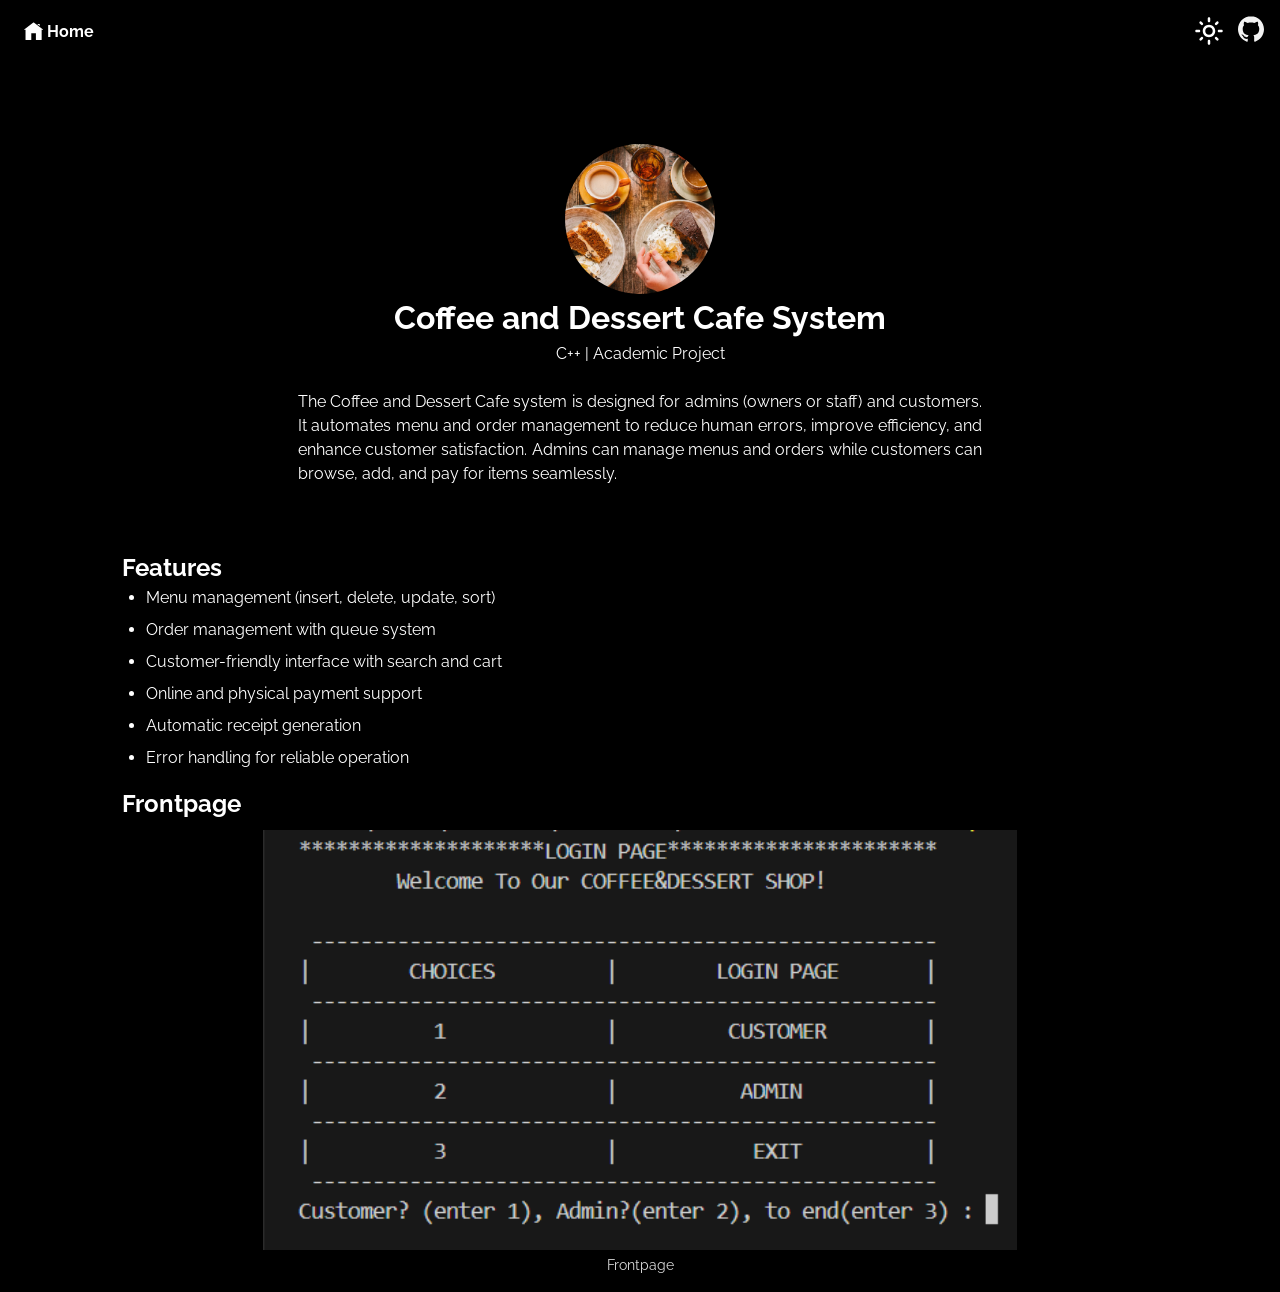
<file: project-cafe.html>
<!DOCTYPE html>
<html lang="en">
<head>
  <meta charset="UTF-8">
  <meta name="viewport" content="width=device-width, initial-scale=1.0">
  <title>Coffee and Dessert Cafe System</title>
  <link rel="stylesheet" href="css/style.css">
  <link rel="stylesheet" href="css/utilities.css">
<style>
    .github-top-right {
      position: fixed; /* keep visible regardless of scroll and theme */
      top: 1rem;
      right: 1rem; /* top-right corner */
      width: 26px;
      height: 26px;
      z-index: 100; /* above other UI */
      opacity: 0.95;
      transition: transform 0.15s ease, opacity 0.15s ease;
      pointer-events: auto;
    }
    .github-top-right:hover {
      transform: scale(1.05);
      opacity: 1;
    }
    /* Ensure icon visible in both themes: invert in light mode (default), normal in dark */
    html:not([data-theme="dark"]) .github-top-right img {
      filter: invert(1);
    }
    [data-theme="dark"] .github-top-right img {
      filter: none;
    }
  </style>
</head>
<body>
  <!-- Dark/Light Mode Toggle -->
  <div class="theme-switch" style="position:fixed; top:1rem; right:3.5rem; z-index:90;">
    <input type="checkbox" id="switch" />
    <label class="toggle-icons" for="switch">
      <img class="moon" src="assets/moon.svg" />
      <img class="sun" src="assets/sun.svg" />
    </label>
  </div>

  <a href="https://github.com/wanajwa/Coffee-DessertCafe" class="github-top-right" aria-label="Open Coffee-DessertCafe on GitHub" target="_blank" rel="noopener noreferrer">
    <img src="assets/github-icon.svg" alt="GitHub" width="26" height="26" />
  </a>

  <!-- Header / Hero section -->
  <header class="header-container">
    <img class="profile-image" src="assets/project/CoffeeAndDessert.jpg" alt="Coffee and Dessert Cafe Project">
    <h1>Coffee and Dessert Cafe System</h1>
    <p>C++ | Academic Project</p>
    <div class="content-text">
      <p>
        The Coffee and Dessert Cafe system is designed for admins (owners or staff) and customers. 
        It automates menu and order management to reduce human errors, improve efficiency, 
        and enhance customer satisfaction. Admins can manage menus and orders while customers can browse, add, and pay for items seamlessly.
      </p>
    </div>
  </header>

  <main class="container">
    <!-- Features -->
    <section class="project-section">
      <h2>Features</h2>
      <ul class="justified-list">
        <li>Menu management (insert, delete, update, sort)</li>
        <li>Order management with queue system</li>
        <li>Customer-friendly interface with search and cart</li>
        <li>Online and physical payment support</li>
        <li>Automatic receipt generation</li>
        <li>Error handling for reliable operation</li>
      </ul>
    </section>

    <!-- Frontpage -->
      <h2 style="margin-top:1rem;">Frontpage</h2>
      <div class="screenshot-grid">
        <div class="screenshot-card">
          <figure>
            <img class="screenshot-img" src="assets/project/FrontPageCafe.png" alt="Frontpage">
            <figcaption class="screenshot-caption">Frontpage</figcaption>
          </figure>
        </div>
      </div>



        <!-- Back to Portfolio with Home Icon -->
    <a href="index.html" class="back-arrow">
      <svg
        class="home-icon"
        xmlns="http://www.w3.org/2000/svg"
        viewBox="0 0 50 50"
        aria-hidden="true"
      >
        <path d="M 25 1.0507812 C 24.7825 1.0507812 24.565859 1.1197656 24.380859 1.2597656 L 1.3808594 19.210938 C 0.95085938 19.550938 0.8709375 20.179141 1.2109375 20.619141 C 1.5509375 21.049141 2.1791406 21.129062 2.6191406 20.789062 L 4 19.710938 L 4 46 C 4 46.55 4.45 47 5 47 L 19 47 L 19 29 L 31 29 L 31 47 L 45 47 C 45.55 47 46 46.55 46 46 L 46 19.710938 L 47.380859 20.789062 C 47.570859 20.929063 47.78 21 48 21 C 48.3 21 48.589063 20.869141 48.789062 20.619141 C 49.129063 20.179141 49.049141 19.550938 48.619141 19.210938 L 25.619141 1.2597656 C 25.434141 1.1197656 25.2175 1.0507812 25 1.0507812 z M 35 5 L 35 6.0507812 L 41 10.730469 L 41 5 L 35 5 z"/>
      </svg>
      Home
    </a>
  </main>

  <!-- Dark Mode Script -->
  <script src="js/script.js"></script>
</body>
</html>
</file>
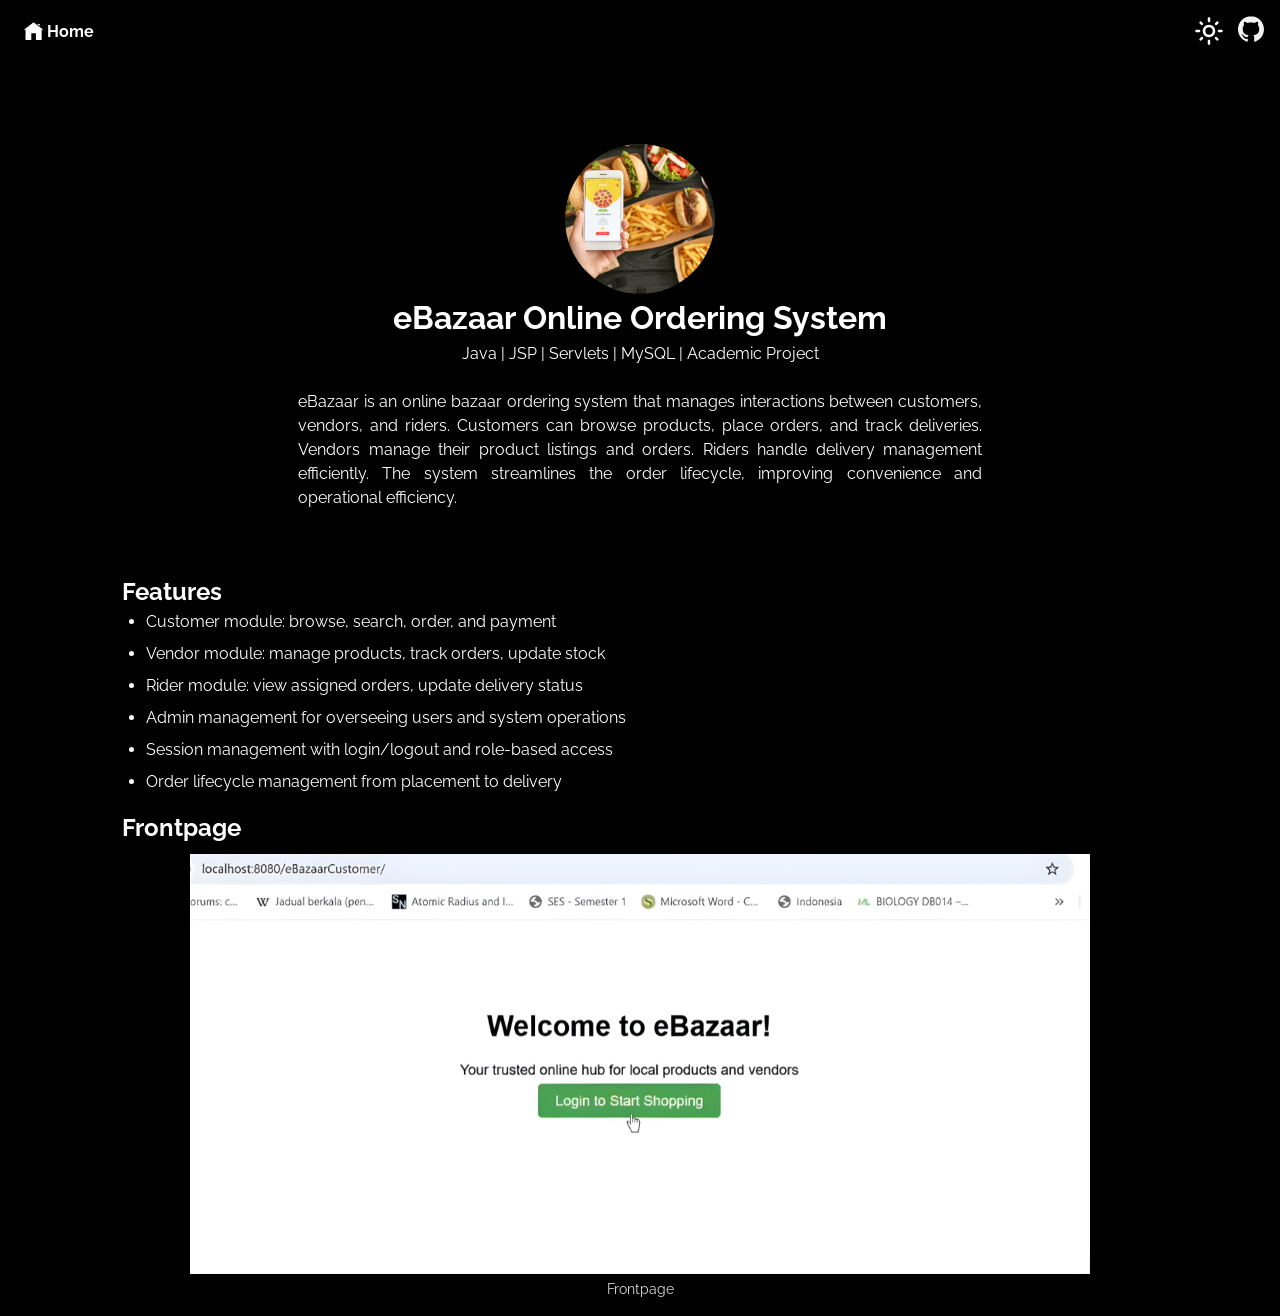
<file: project-eBaazar.html>
<!DOCTYPE html>
<html lang="en">
<head>
  <meta charset="UTF-8">
  <meta name="viewport" content="width=device-width, initial-scale=1.0">
  <title>eBazaar Online Ordering System</title>
  <link rel="stylesheet" href="css/style.css">
  <link rel="stylesheet" href="css/utilities.css">
  <style>
    .github-top-right {
      position: fixed;
      top: 1rem;
      right: 1rem;
      width: 26px;
      height: 26px;
      z-index: 100;
      opacity: 0.95;
      transition: transform 0.15s ease, opacity 0.15s ease;
      pointer-events: auto;
    }
    .github-top-right:hover {
      transform: scale(1.05);
      opacity: 1;
    }
    html:not([data-theme="dark"]) .github-top-right img {
      filter: invert(1);
    }
    [data-theme="dark"] .github-top-right img {
      filter: none;
    }
  </style>
</head>
<body>
  <!-- Dark/Light Mode Toggle -->
  <div class="theme-switch" style="position:fixed; top:1rem; right:3.5rem; z-index:90;">
    <input type="checkbox" id="switch" />
    <label class="toggle-icons" for="switch">
      <img class="moon" src="assets/moon.svg" />
      <img class="sun" src="assets/sun.svg" />
    </label>
  </div>

  <a href="https://github.com/Annefa04/EBazzar" class="github-top-right" aria-label="Open eBazaar on GitHub" target="_blank" rel="noopener noreferrer">
    <img src="assets/github-icon.svg" alt="GitHub" width="26" height="26" />
  </a>

  <!-- Header / Hero section -->
  <header class="header-container">
    <img class="profile-image" src="assets/project/EBaazar.jpeg" alt="eBazaar Project">
    <h1>eBazaar Online Ordering System</h1>
    <p>Java | JSP | Servlets | MySQL | Academic Project</p>
    <div class="content-text">
      <p>
        eBazaar is an online bazaar ordering system that manages interactions between customers, vendors, and riders. 
        Customers can browse products, place orders, and track deliveries. Vendors manage their product listings and orders. 
        Riders handle delivery management efficiently. The system streamlines the order lifecycle, improving convenience and operational efficiency.
      </p>
    </div>
  </header>

  <main class="container">
    <!-- Features -->
    <section class="project-section">
      <h2>Features</h2>
      <ul class="justified-list">
        <li>Customer module: browse, search, order, and payment</li>
        <li>Vendor module: manage products, track orders, update stock</li>
        <li>Rider module: view assigned orders, update delivery status</li>
        <li>Admin management for overseeing users and system operations</li>
        <li>Session management with login/logout and role-based access</li>
        <li>Order lifecycle management from placement to delivery</li>
      </ul>
    </section>

    <!-- Frontpage -->
    <h2 style="margin-top:1rem;">Frontpage</h2>
    <div class="screenshot-grid">
      <div class="screenshot-card">
        <figure>
          <img class="screenshot-img" src="assets/eBazaar.png" alt="eBazaar Frontpage">
          <figcaption class="screenshot-caption">Frontpage</figcaption>
        </figure>
      </div>
    </div>

    <!-- Back to Portfolio with Home Icon -->
    <a href="index.html" class="back-arrow">
      <svg
        class="home-icon"
        xmlns="http://www.w3.org/2000/svg"
        viewBox="0 0 50 50"
        aria-hidden="true"
      >
        <path d="M 25 1.0507812 C 24.7825 1.0507812 24.565859 1.1197656 24.380859 1.2597656 L 1.3808594 19.210938 C 0.95085938 19.550938 0.8709375 20.179141 1.2109375 20.619141 C 1.5509375 21.049141 2.1791406 21.129062 2.6191406 20.789062 L 4 19.710938 L 4 46 C 4 46.55 4.45 47 5 47 L 19 47 L 19 29 L 31 29 L 31 47 L 45 47 C 45.55 47 46 46.55 46 46 L 46 19.710938 L 47.380859 20.789062 C 47.570859 20.929063 47.78 21 48 21 C 48.3 21 48.589063 20.869141 48.789062 20.619141 C 49.129063 20.179141 49.049141 19.550938 48.619141 19.210938 L 25.619141 1.2597656 C 25.434141 1.1197656 25.2175 1.0507812 25 1.0507812 z M 35 5 L 35 6.0507812 L 41 10.730469 L 41 5 L 35 5 z"/>
      </svg>
      Home
    </a>
  </main>

  <!-- Dark Mode Script -->
  <script src="js/script.js"></script>
</body>
</html>
</file>
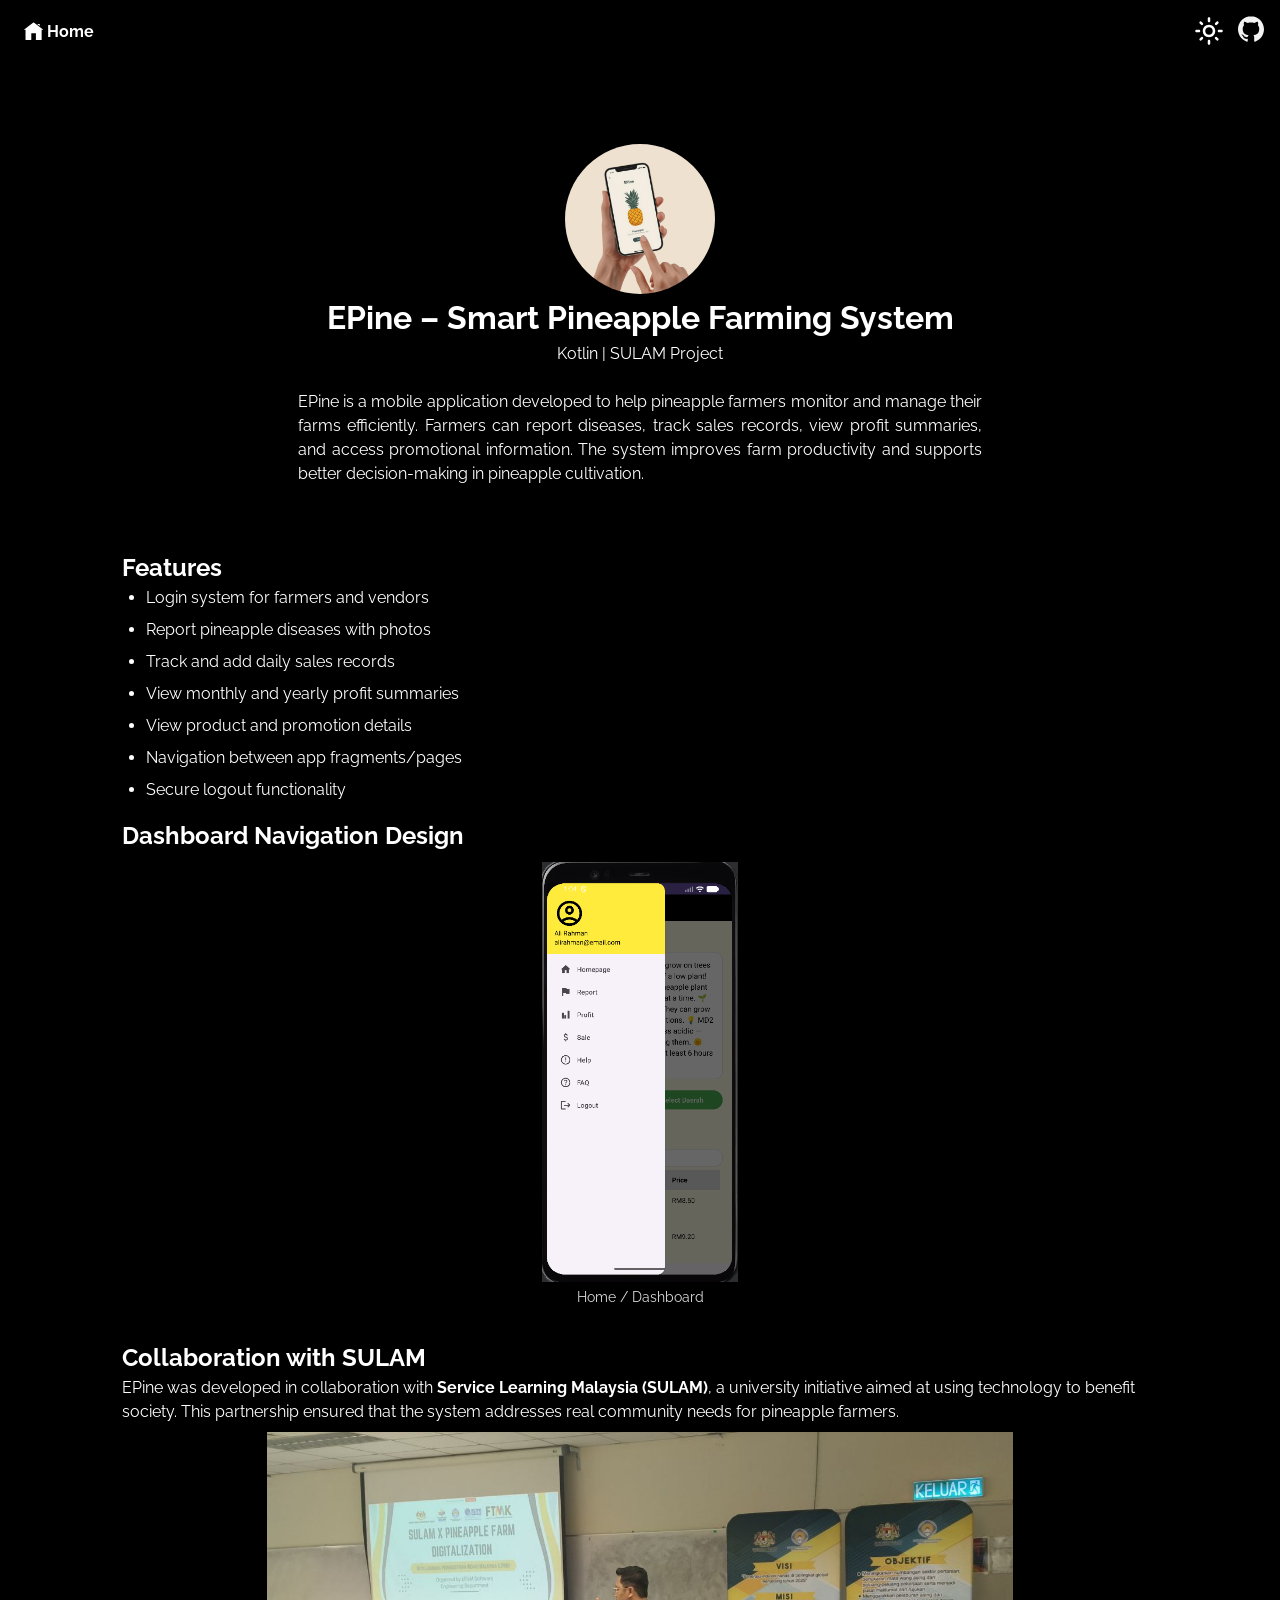
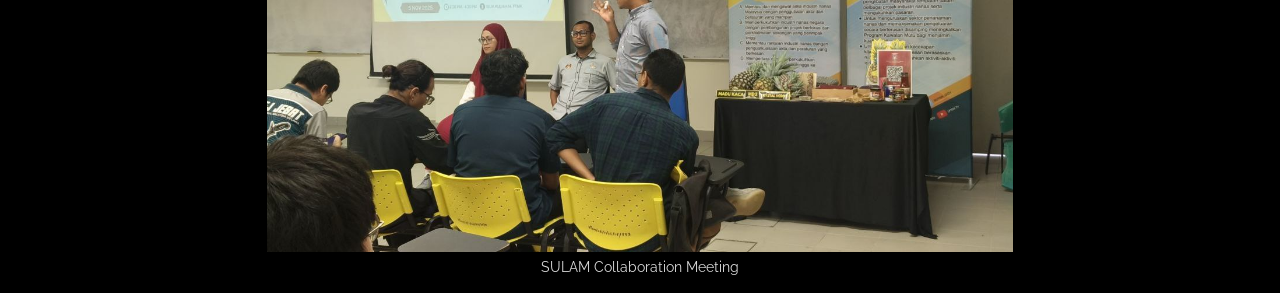
<file: project-EPine.html>
<!DOCTYPE html>
<html lang="en">
<head>
  <meta charset="UTF-8">
  <meta name="viewport" content="width=device-width, initial-scale=1.0">
  <title>EPine – Smart Pineapple Farming System</title>
  <link rel="stylesheet" href="css/style.css">
  <link rel="stylesheet" href="css/utilities.css">
  <style>
    .github-top-right {
      position: fixed;
      top: 1rem;
      right: 1rem;
      width: 26px;
      height: 26px;
      z-index: 100;
      opacity: 0.95;
      transition: transform 0.15s ease, opacity 0.15s ease;
      pointer-events: auto;
    }
    .github-top-right:hover {
      transform: scale(1.05);
      opacity: 1;
    }
    html:not([data-theme="dark"]) .github-top-right img {
      filter: invert(1);
    }
    [data-theme="dark"] .github-top-right img {
      filter: none;
    }
  </style>
</head>
<body>
  <!-- Dark/Light Mode Toggle -->
  <div class="theme-switch" style="position:fixed; top:1rem; right:3.5rem; z-index:90;">
    <input type="checkbox" id="switch" />
    <label class="toggle-icons" for="switch">
      <img class="moon" src="assets/moon.svg" />
      <img class="sun" src="assets/sun.svg" />
    </label>
  </div>

  <!-- GitHub Link -->
  <a href="https://github.com/wanajwa/EPine" class="github-top-right" aria-label="Open EPine Project on GitHub" target="_blank" rel="noopener noreferrer">
    <img src="assets/github-icon.svg" alt="GitHub" width="26" height="26" />
  </a>

  <!-- Header / Hero Section -->
  <header class="header-container">
    <img class="profile-image" src="assets/project/EPine.png" alt="EPine Project">
    <h1>EPine – Smart Pineapple Farming System</h1>
    <p>Kotlin | SULAM Project</p>
    <div class="content-text">
      <p>
        EPine is a mobile application developed to help pineapple farmers monitor and manage their farms efficiently. 
        Farmers can report diseases, track sales records, view profit summaries, and access promotional information. 
        The system improves farm productivity and supports better decision-making in pineapple cultivation.
      </p>
    </div>
  </header>

  <main class="container">
    <!-- Features Section -->
    <section class="project-section">
      <h2>Features</h2>
      <ul class="justified-list">
        <li>Login system for farmers and vendors</li>
        <li>Report pineapple diseases with photos</li>
        <li>Track and add daily sales records</li>
        <li>View monthly and yearly profit summaries</li>
        <li>View product and promotion details</li>
        <li>Navigation between app fragments/pages</li>
        <li>Secure logout functionality</li>
      </ul>
    </section>

      <!-- Home / Dashboard -->
      <h2 style="margin-top:1rem;">Dashboard Navigation Design</h2>
      <div class="screenshot-grid">
        <div class="screenshot-card">
          <figure>
            <img class="screenshot-img" src="assets/EPineNav.png" alt="Home">
            <figcaption class="screenshot-caption">Home / Dashboard</figcaption>
          </figure>
        </div>
      </div>


    <!-- SULAM Collaboration Section -->
    <section class="project-section" style="margin-top:2rem;">
      <h2>Collaboration with SULAM</h2>
      <p>
        EPine was developed in collaboration with <strong>Service Learning Malaysia (SULAM)</strong>, 
        a university initiative aimed at using technology to benefit society. 
        This partnership ensured that the system addresses real community needs for pineapple farmers.
      </p>

      <div class="screenshot-grid">
        <div class="screenshot-card">
          <figure>
            <img class="screenshot-img" src="assets/SULAM.jpg" alt="SULAM Collaboration">
            <figcaption class="screenshot-caption">SULAM Collaboration Meeting</figcaption>
          </figure>
        </div>

    </section>

    <!-- Back to Portfolio with Home Icon -->
    <a href="index.html" class="back-arrow">
      <svg
        class="home-icon"
        xmlns="http://www.w3.org/2000/svg"
        viewBox="0 0 50 50"
        aria-hidden="true"
      >
        <path d="M 25 1.0507812 C 24.7825 1.0507812 24.565859 1.1197656 24.380859 1.2597656 L 1.3808594 19.210938 C 0.95085938 19.550938 0.8709375 20.179141 1.2109375 20.619141 C 1.5509375 21.049141 2.1791406 21.129062 2.6191406 20.789062 L 4 19.710938 L 4 46 C 4 46.55 4.45 47 5 47 L 19 47 L 19 29 L 31 29 L 31 47 L 45 47 C 45.55 47 46 46.55 46 46 L 46 19.710938 L 47.380859 20.789062 C 47.570859 20.929063 47.78 21 48 21 C 48.3 21 48.589063 20.869141 48.789062 20.619141 C 49.129063 20.179141 49.049141 19.550938 48.619141 19.210938 L 25.619141 1.2597656 C 25.434141 1.1197656 25.2175 1.0507812 25 1.0507812 z M 35 5 L 35 6.0507812 L 41 10.730469 L 41 5 L 35 5 z"/>
      </svg>
      Home
    </a>
  </main>

  <!-- Dark Mode Script -->
  <script src="js/script.js"></script>
</body>
</html>
</file>
<file: css/style.css>
/* This is the required project styling. Will contain essential CSS styles like:
   * Flex property
   * Grid layout
   * Cards and sections
*/

@import url(https://fonts.googleapis.com/css?family=Raleway:100,200,300,regular,500,600,700,800,900,100italic,200italic,300italic,italic,500italic,600italic,700italic,800italic,900italic);

/* variables */
:root {
  /* Colors */
  --primary-color: #ffcd42;
  --secondary-color: #ffd35c;
  --bg-primary: #ffffff;
  --text-color: #222222;
  --text-color-two: #ffffff;
  --bg-secondary: #000000;
  --card-background: #f4f4f4;
  --bg-secondary-two: #111111;

  --shadow: 0 10px 40px rgba(0, 0, 0, 0.2);

  /* Font Weight */
  --weight-small: 400;
  --weight-semibold: 600;
  --weight-bold: 800;

  /* Max width */
  --width-small: 600px;
  --width-medium: 1100px;
  --width-large: 1300px;
  --nav-height: 80px;
}

[data-theme="dark"] {
  --primary-color: #ffcd42;
  --secondary-color: #ffd35c;
  --bg-primary: #000000;
  --text-color: #ffffff;
  --text-color-two: #222222;
  --bg-secondary: #ffffff;
  --card-background: #111111;
  --bg-secondary-two: #f4f4f4;
  --shadow: 0 2px 10px rgba(95, 95, 95, 0.2);
}

/* Keep education timeline year readable in dark mode */
[data-theme="dark"] .timeline-year {
  color: #000000;
}

html {
  font-size: 100%;
  scroll-behavior: smooth;
}

/* Reset default styling */
* {
  margin: 0;
  padding: 0;
  box-sizing: border-box;
}

ul {
  list-style: none;
}

a {
  text-decoration: none;
  color: var(--text-color);
}

/* Main styling */
body {
  background: var(--bg-primary);
  color: var(--text-color);
  font-family: "Raleway", sans-serif;
  line-height: 1.5;
}

/* Navbar */
.navbar {
  position: fixed;
  top: 0;
  left: 0;
  right: 0;
  z-index: 20;
  background: var(--bg-primary);
}

/* Offset anchor targets to account for fixed navbar */
#about-me {
  scroll-margin-top: calc(var(--nav-height) + 8px);
}

/* Also offset projects section to account for fixed navbar */
#projects {
  scroll-margin-top: calc(var(--nav-height) + 8px);
}

.navbar .container {
  display: flex;
  align-items: center;
  justify-content: space-between;
  z-index: 20;
  height: 80px;
  width: 100%;
}

.navbar .nav-menu {
  display: flex;
  align-items: center;
  background: var(--bg-primary);
  margin-left: auto;
}

.navbar .nav-link {
  margin: 0 1rem;
  font-size: 0.8rem;
  font-weight: var(--weight-semibold);
}

.navbar #logo img {
  display: block;
  width: 40px;
}

.navbar .btn {
  margin-right: 1.5rem;
}

.fas.fa-arrow-right {
  margin-left: 0.5rem;
  font-size: 0.9rem;
}

/* hamburger */
.hamburger {
  margin-bottom: 0.1rem;
  display: none;
}

.bar {
  display: block;
  width: 23px;
  height: 3px;
  margin: 4px auto;
  transition: all 0.3s ease-in-out;
  border-radius: 30px;
  background-color: var(--bg-secondary);
}

/* Hero section */
#hero {
  display: flex;
  flex-direction: column;
  height: 100%;
}

.profile-image {
  width: 150px;
  height: 150px;
  border-radius: 50%;
  object-fit: cover;
  animation: bounce 1s infinite alternate;
}

@keyframes bounce {
  from {
    transform: translateY(0px);
  }

  to {
    transform: translateY(-10px);
  }
}

.division {
  width: 100%;
  height: 2px;
  background-color: var(--card-background);
  margin: 5.5rem 0;
}
/* Education timeline year color */
.timeline-year {
  color: #000000;
}
/* Projects */
#projects {
  display: flex;
  flex-direction: column;
  margin: 2rem auto 5rem;
}

#projects .btn {
  align-self: center;
  margin: 2rem 0;
}

.project {
  display: grid;
  grid-template-columns: repeat(3, 1fr);
  grid-auto-rows: minmax(250px, auto);
  grid-gap: 0.9rem;
}

.card .project-bio p {
  font-size: 0.83rem;
}

.card .project-bio h3 {
  font-size: 0.9rem;
}

.project-info {
  display: flex;
  justify-content: space-between;
  opacity: 0;
  position: relative;
  transition: 0.5s ease-in-out;
}

.project-bio {
  display: flex;
  flex-direction: column;
  justify-content: flex-end;
  position: relative;
  top: 160px;
  left: 10px;
}
.content-text p {
  text-align: justify;
}

.justified-list {
  text-align: justify;  /* Justify text */
  list-style-type: disc; /* Keeps the bullets */
  padding-left: 1.5rem; /* Indent bullets */
}

.justified-list li {
  margin-bottom: 0.5rem; /* Space between items */
}

.back-arrow {
  position: absolute;
  top: 1rem;
  left: 1rem;
  text-decoration: none;
  padding: 0.25rem 0.5rem;
  background-color: transparent;
  color: var(--text-color);
  border: none;
  font-weight: bold;
  font-size: 1rem;
  z-index: 50;
  cursor: pointer;
  display: flex;
  align-items: center;
  gap: 0.25rem; /* space between icon and text */
}

.back-arrow:hover {
  text-decoration: underline;
  color: var(--primary-color);
}

.home-icon {
  width: 1.2rem;
  height: 1.2rem;
  fill: currentColor; /* NOW works */
  color: var(--text-color); /* will adapt to light/dark */
}






/* Footer */
#footer {
  background: #111111;
}

#footer .container {
  display: flex;
  flex-direction: column;
  align-items: center;
  justify-content: center;
  color: #ffffff;
  min-height: 160px;
  text-align: center;
}

#footer a {
  font-size: 0.8rem;
  color: #fff;
}

#footer a:hover {
  opacity: 0.6;
}

#footer .social {
  margin: 0.9rem 0;
}

#footer .social img {
  width: 20px;
  height: 20px;
}

#footer .social a {
  margin: 0 0.5rem;
}

#footer p {
  font-size: 0.8rem;
}

/* Responsiveness */

@media (max-width: 1000px) {
  .project {
    display: grid;
    grid-template-columns: repeat(2, 1fr);
  }
}

@media (max-width: 768px) {
}

@media (max-width: 670px) {
  .navbar .nav-menu {
    position: fixed;
    right: -100vw;
    top: 4.5rem;
    flex-direction: column;
    width: calc(80% - 10px);
    transition: 0.3s;
    box-shadow: var(--shadow);
    padding: 2rem;
    border-radius: 5px;
    align-items: flex-start;
  }

  .navbar .btn {
    margin: 0;
    margin-top: 1rem;
  }

  .nav-menu.active {
    right: 20px;
  }

  .nav-menu .nav-link {
    font-size: 0.9rem;
    margin: 0 0.2rem;
  }

  .nav-menu li {
    margin-bottom: 0.5rem;
    width: 100%;
  }

  .nav-menu .btn {
    width: 100%;
    text-align: center;
    margin-top: 0.5rem;
  }

  .hamburger {
    display: block;
    cursor: pointer;
    padding: 0.2rem 0.4rem;
  }

  .hamburger.active {
    border: 1px dotted gray;
  }

  .hamburger.active .bar:nth-child(2) {
    opacity: 0;
  }

  .hamburger.active .bar:nth-child(1) {
    transform: translateY(6px) rotate(45deg);
  }

  .hamburger.active .bar:nth-child(3) {
    transform: translateY(-8px) rotate(-45deg);
  }
}

@media (max-width: 600px) {
  .project {
    display: grid;
    grid-template-columns: 1fr;
  }

  .header-container .btn {
    border-radius: 5px;
    width: 80%;
  }
}
</file>
<file: css/utilities.css>
/* ?This is where reusable styling of this template will be. 
   !Will contain things like:
   * Button styling
   * Background color styling
   * padding and margin
*/

.container {
  max-width: var(--width-medium);
  margin: 0 auto;
  padding: 1rem 2rem;
}

h1::selection,
h2::selection {
  color: #111;
  background: var(--primary-color);
}

/* Buttons */
.btn {
  display: inline-block;
  padding: 0.75rem 1.9rem;
  border-radius: 30px;
  text-transform: uppercase;
  font-size: 0.82rem;
  transition: 0.3s;
}

.btn-primary {
  background: var(--primary-color);
  color: #000000;
}

.btn-secondary {
  margin: 5px 0;
  background-color: var(--bg-secondary);
  color: var(--bg-primary);
}

/* add hover to resume button */
.btn-primary:hover {
  background: var(--secondary-color);
}

/* Dark mode toggle */
#switch {
  display: none;
}

.toggle-icons {
  display: flex;
  justify-content: space-between;
  align-items: center;
  cursor: pointer;
}

.toggle-icons > img {
  transition: 0.6s cubic-bezier(0.23, 1, 0.32, 1);
  width: 30px;
}

.moon { display: inline; }
.sun { display: none; }

/* When checked (dark mode), show sun and hide moon */
#switch:checked + .toggle-icons .moon {
  display: none;
}

#switch:checked + .toggle-icons .sun {
  display: inline;
}


/* Header Container */
.header-container {
  display: flex;
  flex-direction: column;
  align-items: center;
  justify-content: center;
  margin-top: 8rem;
  padding: 1rem;
}

.header-container > div {
  margin-top: 1rem;
}

.content-text {
  text-align: center;
  margin: 1.5rem 0;
}

.content-text h2 {
  font-size: 3rem;
  line-height: 1.2;
  transition: 0.2s ease-in-out;
}

.content-text p {
  padding: 0.5rem;
  margin: 0 auto;
  max-width: 700px;
}

/* Project cards */
.card {

  padding: 1rem;
  background: var(--card-background);
  color: #ffffff;
  border-radius: 5px;
  transition: 0.4s ease-in-out;
  cursor: pointer;
}

.card a {
  color: #ffffff;
  transition: 0.25s ease-in-out;
  font-size: 1.1rem;
  margin-right: 0.3rem;
}

.card a:hover {
  color: var(--primary-color);
}

.card:hover {
  box-shadow: inset 0 100px 1000px 10px rgba(0, 0, 0, 0.8);
}

.card:hover .project-info {
  opacity: 1;
}

/* Project Images */

/* project 1 */
.card:nth-child(1) {
  background: url(../assets/project/flower1.jpg) center center/cover;
}

/* Project 2 */
.card:nth-child(2) {
  background: url(../assets/project/CoffeeAndDessert.jpg) center center/cover;
}

/* Project 3 */
.card:nth-child(3) {
  background: url(../assets/project/ExpensesTracker.jpg) center center/cover;
}

/* Project 4 */
.card:nth-child(4) {
  background: url(../assets/project/EPine.png) center center/cover;
}

/* Project 5 */
.card:nth-child(5) {
  background: url(../assets/project/EBaazar.jpeg) center center/cover;
}

/* Project 6 */
.card:nth-child(6) {
  background: url(../assets/Parcel.jpg) center center/cover;
}

/* Media Queries */
@media (max-width: 768px) {
  .header-container {
    margin-top: 7rem;
    text-align: center;
  }

  .content-text h2 {
    font-size: 2.5rem;
  }
}

/* Education timeline */
.timeline {
  position: relative;
  margin: 1.5rem 0 2.5rem;
  padding-left: 0;
}

.timeline::before {
  content: "";
  position: absolute;
  left: 48px;
  top: 0;
  bottom: 0;
  width: 2px;
  display: none;
}

.timeline-item {
  position: relative;
  display: grid;
  grid-template-columns: 120px 110px 1fr;
  align-items: center;
  gap: 1rem;
  padding: 0.75rem 0;
}

.timeline-img {
  width: 56px;
  height: 56px;
  border-radius: 0;
  object-fit: cover;
  box-shadow: none;
  border: none;
  background: transparent;
  flex: 0 0 auto;
  justify-self: center;
}

/* Make UTeM timeline image bigger without affecting others */
#timeline-img-utem.timeline-img {
  width: 120px;
  height: 120px;
}

.timeline-year {
  width: 110px;
  background: var(--primary-color);
  color: #000000;
  padding: 0.35rem 0.6rem;
  border-radius: 20px;
  text-align: center;
  font-weight: var(--weight-semibold);
  font-size: 0.85rem;
  justify-self: center;
}

.timeline-content h3 {
  margin-bottom: 0.25rem;
  font-size: 1.05rem;
}

.timeline-content p {
  margin: 0;
  color: var(--text-color);
  opacity: 0.9;
}

.timeline-experience {
  margin: 0.5rem 0 0;
  padding-left: 1rem;
  color: var(--text-color);
  font-size: 0.9rem;
}

.timeline-experience li {
  margin: 0.25rem 0;
}

/* Add extra left spacing before timeline content to balance gaps */
.timeline-content {
  margin-left: 0.75rem;
}

@media (max-width: 768px) {
  .timeline {
    padding-left: 0.5rem;
  }

  .timeline::before {
    left: 36px;
  }

  .timeline-item {
    grid-template-columns: 120px 96px 1fr;
    gap: 0.6rem;
  }

  .timeline-year {
    width: 96px;
    font-size: 0.8rem;
  }

  /* Slightly reduce spacing on mobile */
  .timeline-content {
    margin-left: 0.5rem;
  }
}

/* About Me styles */
.about-title {
  font-size: 3.4rem;
  line-height: 1.05;
  margin-bottom: 0.6rem;
  text-align: center;
}

.about-desc {
  max-width: 800px;
  margin: 0 auto;
  text-align: justify;
  text-justify: inter-word;
}

/* Co-curricular description: start below subtitle and justify text */
.co-desc {
  max-width: 800px;
  margin: 0 auto;
  text-align: justify;
  text-justify: inter-word;
}

.about-subtitle {
  font-size: 1.05rem;
  text-transform: uppercase;
  margin-bottom: 0.6rem;
  letter-spacing: 0.03em;
  text-align: left;
}

@media (max-width: 768px) {
  .about-title {
    font-size: 2.4rem;
    text-align: center;
  }
  .about-desc {
    padding: 0 1rem;
  }
}

/* About layout: image left, text right */
.about-layout {
  display: flex;
  gap: 2rem;
  align-items: center;
}

.about-image img {
  width: 180px;
  height: 250px;
  object-fit: cover;
  border-radius: 0;
  display: block;
}

.about-image {
  flex: 0 0 180px;
}

.about-text {
  flex: 1 1 auto;
}

@media (max-width: 768px) {
  .about-layout {
    flex-direction: column;
    text-align: center;
  }
  .about-image {
    flex: 0 0 auto;
  }
  .about-text {
    width: 100%;
  }
  .about-desc {
    text-align: justify;
  }
}

/* Co-curricular layout: text left, image right */
.co-layout {
  display: flex;
  gap: 2rem;
  align-items: flex-start;
  margin-top: 1rem;
}

.co-text {
  flex: 1 1 auto;
}

/* Override global centering for co-text so description is left-aligned */
.co-text {
  text-align: left;
}

.co-image {
  flex: 0 0 220px;
}

.co-image img {
  width: 220px;
  height: 140px;
  object-fit: cover;
  border-radius: 8px;
  display: block;
}

/* make sure the image aligns to the top of the text block */
.co-image {
  align-self: flex-start;
}

/* Ensure left column flow overrides centering rules */
.co-text .co-desc {
  margin: 0;
  max-width: none;
}

/* Academic block: match co-curricular description layout */
.academic-block {
  /*margin-top: 0.5 rem; */
  padding-top: 4rem;
}
.academic-block .co-desc {
  margin: 0;
  max-width: none;
  text-align: left;
}

@media (max-width: 768px) {
  .co-layout {
    flex-direction: column;
    text-align: center;
  }
  .co-image {
    order: 2;
    margin-top: 1rem;
  }
  .co-text {
    order: 1;
  }
  .co-text .co-desc {
    padding: 0 1rem;
  }
}

/* Co-curricular gallery: three horizontal rectangular images */
.co-gallery {
  display: flex;
  gap: 1rem;
  margin-top: 1rem;
  align-items: flex-start;
}
.co-gallery .co-card {
  flex: 1 1 0;
  max-width: 33%;
}
.co-gallery .co-card img {
  width: 100%;
  height: 250px;
  object-fit: cover;
  border-radius: 8px;
  display: block;
}

@media (max-width: 768px) {
  .co-gallery {
    flex-direction: column;
  }
  .co-gallery .co-card {
    max-width: 100%;
  }
}

/* Landscape screenshot grid for command prompt outputs */
.screenshot-grid {
  display: flex;
  flex-wrap: wrap;
  gap: 1rem;
  margin-top: 0.5rem;
}
.screenshot-card {
  flex: 1 1 100%;
  max-width: 100%;
}
.screenshot-card figure { margin: 0; }
.screenshot-img {
  width: 100%;
  height: 420px;
  object-fit: contain; /* show whole landscape image without cropping */
  background: transparent;
  border-radius: 8px;
  display: block;
}
.screenshot-caption {
  font-size: 0.9rem;
  opacity: 0.85;
  margin-top: 0.25rem;
  text-align: center;
}
@media (max-width: 900px) {
  .screenshot-card { flex: 1 1 100%; max-width: 100%; }
}
@media (max-width: 600px) {
  .screenshot-card { flex: 1 1 100%; max-width: 100%; }
  .screenshot-img { height: 260px; }
}
</file>
